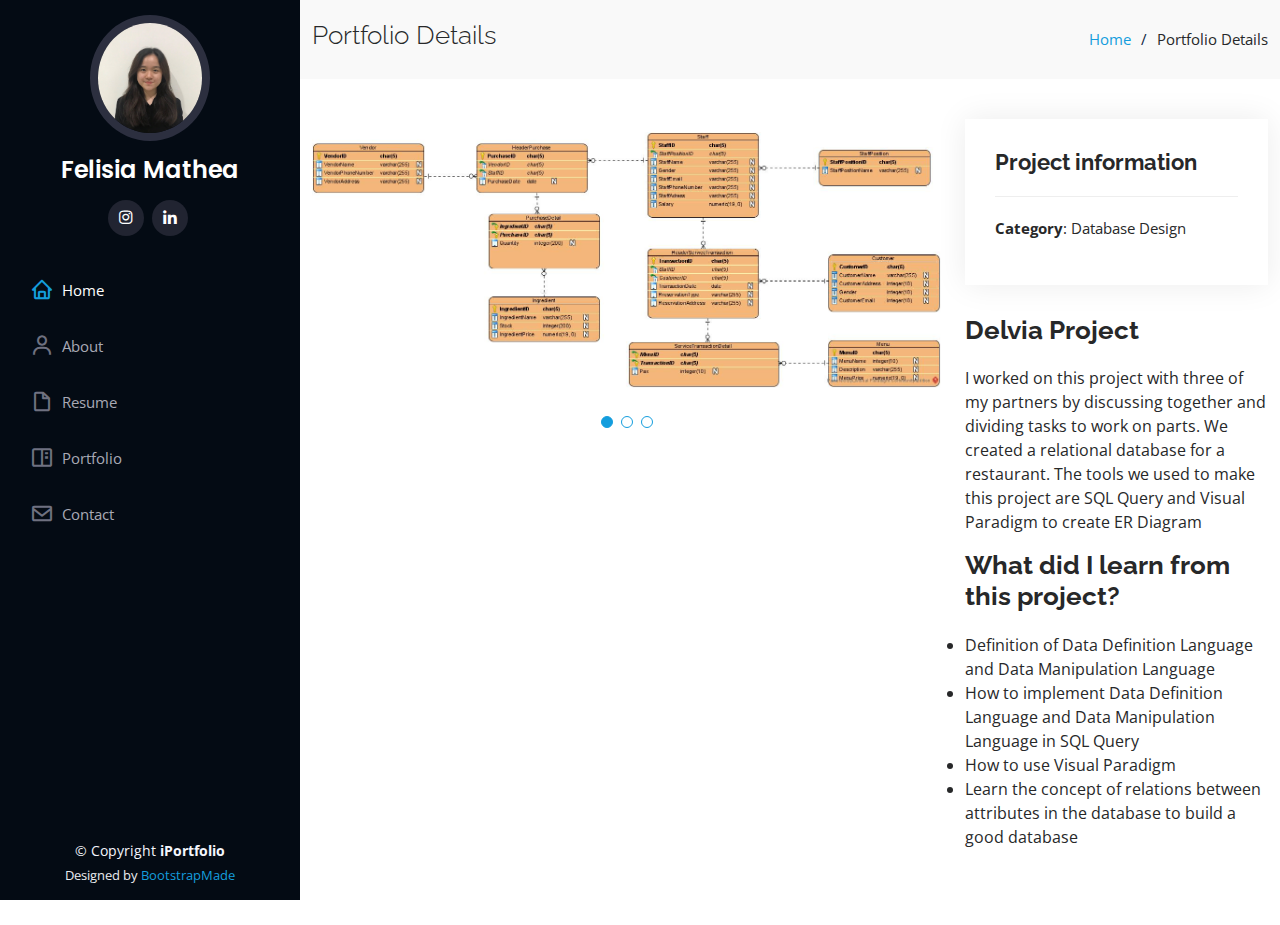
<file: delvia.html>
<!DOCTYPE html>
<html lang="en">

<head>
  <meta charset="utf-8">
  <meta content="width=device-width, initial-scale=1.0" name="viewport">

  <title>Database Project</title>
  <meta content="" name="description">
  <meta content="" name="keywords">

  <!-- Google Fonts -->
  <link href="https://fonts.googleapis.com/css?family=Open+Sans:300,300i,400,400i,600,600i,700,700i|Raleway:300,300i,400,400i,500,500i,600,600i,700,700i|Poppins:300,300i,400,400i,500,500i,600,600i,700,700i" rel="stylesheet">

  <!-- Vendor CSS Files -->
  <link href="assets/vendor/aos/aos.css" rel="stylesheet">
  <link href="assets/vendor/bootstrap/css/bootstrap.min.css" rel="stylesheet">
  <link href="assets/vendor/bootstrap-icons/bootstrap-icons.css" rel="stylesheet">
  <link href="assets/vendor/boxicons/css/boxicons.min.css" rel="stylesheet">
  <link href="assets/vendor/glightbox/css/glightbox.min.css" rel="stylesheet">
  <link href="assets/vendor/swiper/swiper-bundle.min.css" rel="stylesheet">

  <!-- Template Main CSS File -->
  <link href="assets/css/style.css" rel="stylesheet">

  <!-- =======================================================
  * Template Name: iPortfolio - v3.6.0
  * Template URL: https://bootstrapmade.com/iportfolio-bootstrap-portfolio-websites-template/
  * Author: BootstrapMade.com
  * License: https://bootstrapmade.com/license/
  ======================================================== -->
</head>

<body>

  <!-- ======= Mobile nav toggle button ======= -->
  <i class="bi bi-list mobile-nav-toggle d-xl-none"></i>

  <!-- ======= Header ======= -->
  <header id="header">
    <div class="d-flex flex-column">

      <div class="profile">
        <img src="assets/img/profile.jpg" alt="" class="img-fluid rounded-circle">
        <h1 class="text-light"><a href="index.html">Felisia Mathea</a></h1>
        <div class="social-links mt-3 text-center">
          <a href="https://www.instagram.com/fmatheaa/" class="instagram"><i class="bx bxl-instagram"></i></a>
          <a href="http://linkedin.com/in/felisia-mathea-8886631b4" class="linkedin"><i class="bx bxl-linkedin"></i></a>
        </div>
      </div>

      <nav id="navbar" class="nav-menu navbar">
        <ul>
          <li><a href="index.html#hero" class="nav-link scrollto active"><i class="bx bx-home"></i> <span>Home</span></a></li>
          <li><a href="index.html#about" class="nav-link scrollto"><i class="bx bx-user"></i> <span>About</span></a></li>
          <li><a href="index.html#resume" class="nav-link scrollto"><i class="bx bx-file-blank"></i> <span>Resume</span></a></li>
          <li><a href="#index.html#portofolio" class="nav-link scrollto"><i class="bx bx-book-content"></i> <span>Portfolio</span></a></li>
          <li><a href="index.html#contact" class="nav-link scrollto"><i class="bx bx-envelope"></i> <span>Contact</span></a></li>
       </ul>
      </nav><!-- .nav-menu -->
    </div>
  </header><!-- End Header -->

  <main id="main">

    <!-- ======= Breadcrumbs ======= -->
    <section id="breadcrumbs" class="breadcrumbs">
      <div class="container">

        <div class="d-flex justify-content-between align-items-center">
          <h2>Portfolio Details</h2>
          <ol>
            <li><a href="index.html">Home</a></li>
            <li>Portfolio Details</li>
          </ol>
        </div>

      </div>
    </section><!-- End Breadcrumbs -->

    <!-- ======= Portfolio Details Section ======= -->
    <section id="portfolio-details" class="portfolio-details">
      <div class="container">

        <div class="row gy-4">

          <div class="col-lg-8">
            <div class="portfolio-details-slider swiper">
              <div class="swiper-wrapper align-items-center">

                <div class="swiper-slide">
                  <img src="assets/img/Delvia/ERD Delvia.jpg" alt="">
                </div>

                <div class="swiper-slide">
                  <img src="assets/img/Delvia/createDelvia.png" alt="">
                </div>

                <div class="swiper-slide">
                  <img src="assets/img/Delvia/selectDelvia.png" alt="">
                </div>

              </div>
              <div class="swiper-pagination"></div>
            </div>
          </div>

          <div class="col-lg-4">
            <div class="portfolio-info">
              <h3>Project information</h3>
              <ul>
                <li><strong>Category</strong>: Database Design </li>
              </ul>
            </div>
            <div class="portfolio-description">
              <h2>Delvia Project</h2>
              <p>
                I worked on this project with three of my partners by discussing together and dividing tasks to work on parts. We created a relational database for a restaurant. The tools we used to make this project are SQL Query and Visual Paradigm to create ER Diagram
              </p>
              <h2>What did I learn from this project?</h2>
              <p>
                <li>Definition of Data Definition Language and Data Manipulation Language</li>
                <li>How to implement Data Definition Language and Data Manipulation Language in SQL Query</li>
                <li>How to use Visual Paradigm</li>
                <li>Learn the concept of relations between attributes in the database to build a good database </li>             </p>
            </div>
          </div>

        </div>

      </div>
    </section><!-- End Portfolio Details Section -->

  </main><!-- End #main -->

  <!-- ======= Footer ======= -->
  <footer id="footer">
    <div class="container">
      <div class="copyright">
        &copy; Copyright <strong><span>iPortfolio</span></strong>
      </div>
      <div class="credits">
        <!-- All the links in the footer should remain intact. -->
        <!-- You can delete the links only if you purchased the pro version. -->
        <!-- Licensing information: https://bootstrapmade.com/license/ -->
        <!-- Purchase the pro version with working PHP/AJAX contact form: https://bootstrapmade.com/iportfolio-bootstrap-portfolio-websites-template/ -->
        Designed by <a href="https://bootstrapmade.com/">BootstrapMade</a>
      </div>
    </div>
  </footer><!-- End  Footer -->

  <a href="#" class="back-to-top d-flex align-items-center justify-content-center"><i class="bi bi-arrow-up-short"></i></a>

  <!-- Vendor JS Files -->
  <script src="assets/vendor/aos/aos.js"></script>
  <script src="assets/vendor/bootstrap/js/bootstrap.bundle.min.js"></script>
  <script src="assets/vendor/glightbox/js/glightbox.min.js"></script>
  <script src="assets/vendor/isotope-layout/isotope.pkgd.min.js"></script>
  <script src="assets/vendor/php-email-form/validate.js"></script>
  <script src="assets/vendor/purecounter/purecounter.js"></script>
  <script src="assets/vendor/swiper/swiper-bundle.min.js"></script>
  <script src="assets/vendor/typed.js/typed.min.js"></script>
  <script src="assets/vendor/waypoints/noframework.waypoints.js"></script>

  <!-- Template Main JS File -->
  <script src="assets/js/main.js"></script>

</body>

</html>
</file>
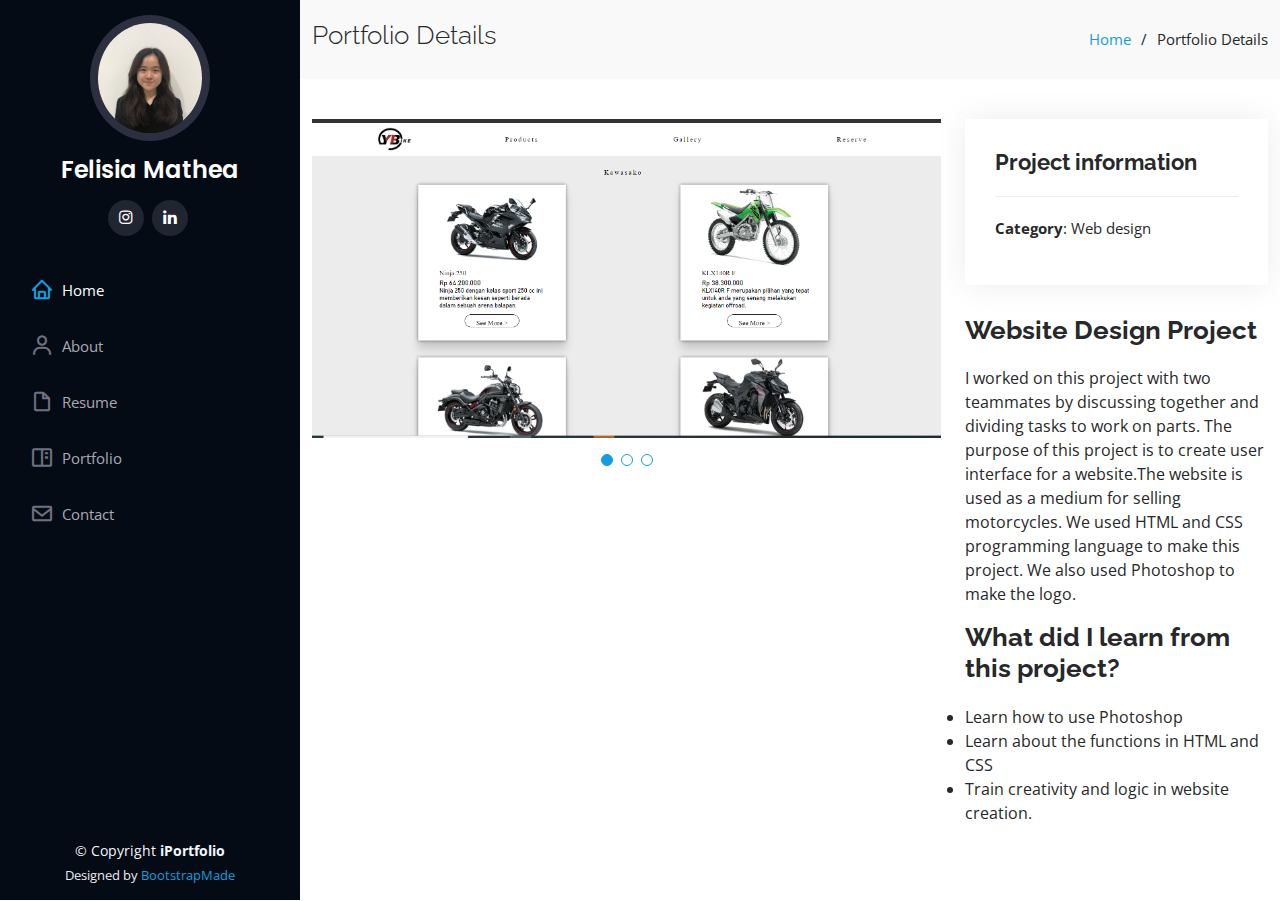
<file: HCI.html>
<!DOCTYPE html>
<html lang="en">

<head>
  <meta charset="utf-8">
  <meta content="width=device-width, initial-scale=1.0" name="viewport">

  <title>HCI Project</title>
  <meta content="" name="description">
  <meta content="" name="keywords">


  <!-- Google Fonts -->
  <link href="https://fonts.googleapis.com/css?family=Open+Sans:300,300i,400,400i,600,600i,700,700i|Raleway:300,300i,400,400i,500,500i,600,600i,700,700i|Poppins:300,300i,400,400i,500,500i,600,600i,700,700i" rel="stylesheet">

  <!-- Vendor CSS Files -->
  <link href="assets/vendor/aos/aos.css" rel="stylesheet">
  <link href="assets/vendor/bootstrap/css/bootstrap.min.css" rel="stylesheet">
  <link href="assets/vendor/bootstrap-icons/bootstrap-icons.css" rel="stylesheet">
  <link href="assets/vendor/boxicons/css/boxicons.min.css" rel="stylesheet">
  <link href="assets/vendor/glightbox/css/glightbox.min.css" rel="stylesheet">
  <link href="assets/vendor/swiper/swiper-bundle.min.css" rel="stylesheet">

  <!-- Template Main CSS File -->
  <link href="assets/css/style.css" rel="stylesheet">

  <!-- =======================================================
  * Template Name: iPortfolio - v3.6.0
  * Template URL: https://bootstrapmade.com/iportfolio-bootstrap-portfolio-websites-template/
  * Author: BootstrapMade.com
  * License: https://bootstrapmade.com/license/
  ======================================================== -->
</head>

<body>

  <!-- ======= Mobile nav toggle button ======= -->
  <i class="bi bi-list mobile-nav-toggle d-xl-none"></i>

  <!-- ======= Header ======= -->
  <header id="header">
    <div class="d-flex flex-column">

      <div class="profile">
        <img src="assets/img/profile.jpg" alt="" class="img-fluid rounded-circle">
        <h1 class="text-light"><a href="index.html">Felisia Mathea</a></h1>
        <div class="social-links mt-3 text-center">
          <a href="https://www.instagram.com/fmatheaa/" class="instagram"><i class="bx bxl-instagram"></i></a>
          <a href="http://linkedin.com/in/felisia-mathea-8886631b4" class="linkedin"><i class="bx bxl-linkedin"></i></a>
        </div>
      </div>

      <nav id="navbar" class="nav-menu navbar">
        <ul>
            <li><a href="index.html#hero" class="nav-link scrollto active"><i class="bx bx-home"></i> <span>Home</span></a></li>
            <li><a href="index.html#about" class="nav-link scrollto"><i class="bx bx-user"></i> <span>About</span></a></li>
            <li><a href="index.html#resume" class="nav-link scrollto"><i class="bx bx-file-blank"></i> <span>Resume</span></a></li>
            <li><a href="#index.html#portofolio" class="nav-link scrollto"><i class="bx bx-book-content"></i> <span>Portfolio</span></a></li>
            <li><a href="index.html#contact" class="nav-link scrollto"><i class="bx bx-envelope"></i> <span>Contact</span></a></li>
          </ul>
      </nav><!-- .nav-menu -->
    </div>
  </header><!-- End Header -->

  <main id="main">

    <!-- ======= Breadcrumbs ======= -->
    <section id="breadcrumbs" class="breadcrumbs">
      <div class="container">

        <div class="d-flex justify-content-between align-items-center">
          <h2>Portfolio Details</h2>
          <ol>
            <li><a href="index.html">Home</a></li>
            <li>Portfolio Details</li>
          </ol>
        </div>

      </div>
    </section><!-- End Breadcrumbs -->

    <!-- ======= Portfolio Details Section ======= -->
    <section id="portfolio-details" class="portfolio-details">
      <div class="container">

        <div class="row gy-4">

          <div class="col-lg-8">
            <div class="portfolio-details-slider swiper">
              <div class="swiper-wrapper align-items-center">

                <div class="swiper-slide">
                  <img src="assets/img/HCI/result2.png" alt="">
                </div>

                <div class="swiper-slide">
                  <img src="assets/img/HCI/result3.png" alt="">
                </div>

                <div class="swiper-slide">
                    <img src="assets/img/HCI/code.png" alt="">
                  </div>


              </div>
              <div class="swiper-pagination"></div>
            </div>
          </div>

          <div class="col-lg-4">
            <div class="portfolio-info">
              <h3>Project information</h3>
              <ul>
                <li><strong>Category</strong>: Web design</li>
              </ul>
            </div>
            <div class="portfolio-description">
              <h2>Website Design Project</h2>
              <p>
                I worked on this project with two teammates by discussing together and dividing tasks to work on parts. The purpose of this project is to create user interface for a website.The website is used as a medium for selling motorcycles. We used HTML and CSS programming language to make  this project. We also used Photoshop to make the logo.       </p>    
                <p>
                  <h2>What did I learn from this project?</h2>
                  <p>
                      <li>Learn how to use Photoshop</li>
                      <li>Learn about the functions in HTML and CSS</li>
                      <li>Train creativity and logic in website creation.</li>
                  </p>
            </div>
          </div>

        </div>

      </div>
    </section><!-- End Portfolio Details Section -->

  </main><!-- End #main -->

  <!-- ======= Footer ======= -->
  <footer id="footer">
    <div class="container">
      <div class="copyright">
        &copy; Copyright <strong><span>iPortfolio</span></strong>
      </div>
      <div class="credits">
        <!-- All the links in the footer should remain intact. -->
        <!-- You can delete the links only if you purchased the pro version. -->
        <!-- Licensing information: https://bootstrapmade.com/license/ -->
        <!-- Purchase the pro version with working PHP/AJAX contact form: https://bootstrapmade.com/iportfolio-bootstrap-portfolio-websites-template/ -->
        Designed by <a href="https://bootstrapmade.com/">BootstrapMade</a>
      </div>
    </div>
  </footer><!-- End  Footer -->

  <a href="#" class="back-to-top d-flex align-items-center justify-content-center"><i class="bi bi-arrow-up-short"></i></a>

  <!-- Vendor JS Files -->
  <script src="assets/vendor/aos/aos.js"></script>
  <script src="assets/vendor/bootstrap/js/bootstrap.bundle.min.js"></script>
  <script src="assets/vendor/glightbox/js/glightbox.min.js"></script>
  <script src="assets/vendor/isotope-layout/isotope.pkgd.min.js"></script>
  <script src="assets/vendor/php-email-form/validate.js"></script>
  <script src="assets/vendor/purecounter/purecounter.js"></script>
  <script src="assets/vendor/swiper/swiper-bundle.min.js"></script>
  <script src="assets/vendor/typed.js/typed.min.js"></script>
  <script src="assets/vendor/waypoints/noframework.waypoints.js"></script>

  <!-- Template Main JS File -->
  <script src="assets/js/main.js"></script>

</body>

</html>
</file>
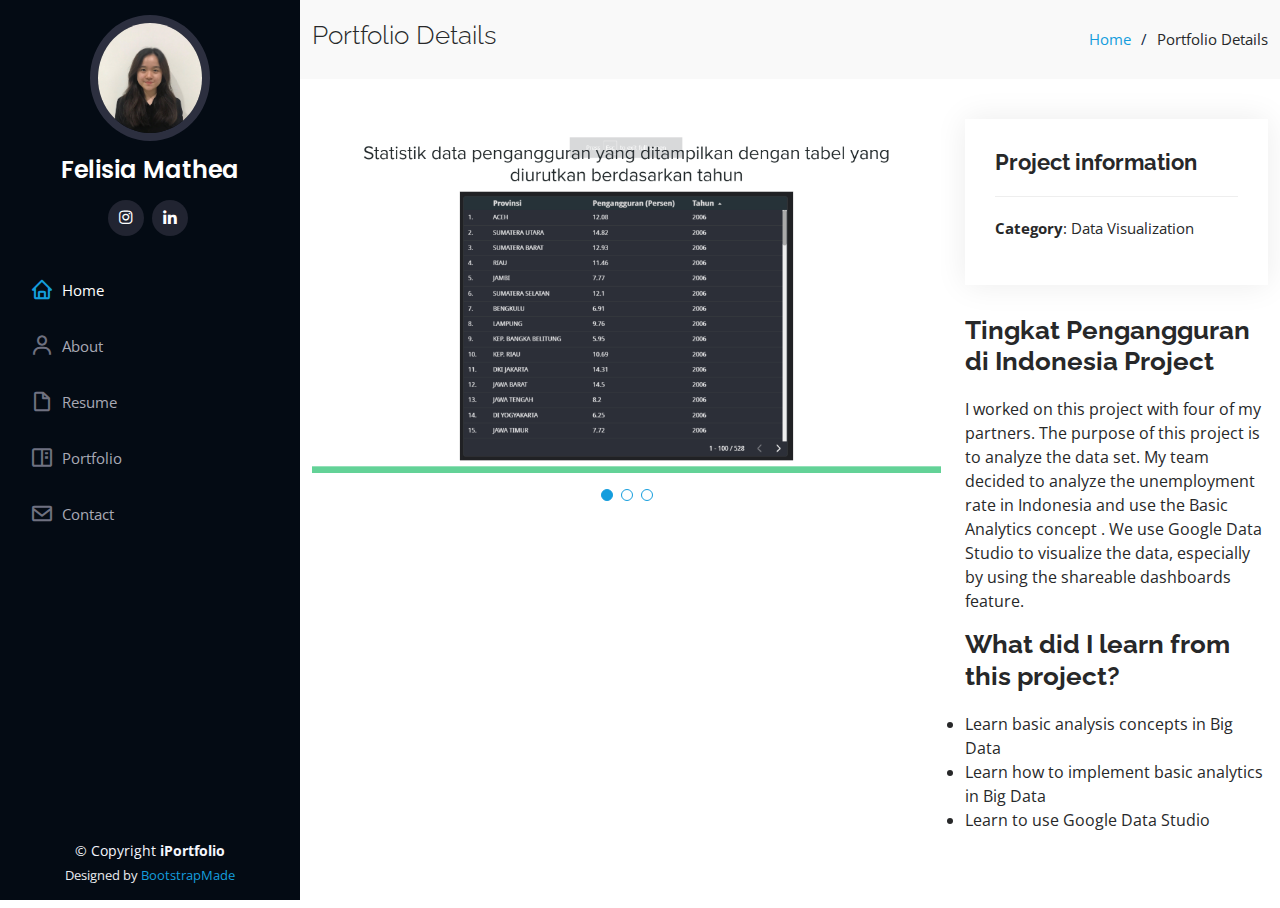
<file: projectBD.HTML>
<!DOCTYPE html>
<html lang="en">

<head>
  <meta charset="utf-8">
  <meta content="width=device-width, initial-scale=1.0" name="viewport">

  <title>Big Data Project</title>
  <meta content="" name="description">
  <meta content="" name="keywords">

  <!-- Google Fonts -->
  <link href="https://fonts.googleapis.com/css?family=Open+Sans:300,300i,400,400i,600,600i,700,700i|Raleway:300,300i,400,400i,500,500i,600,600i,700,700i|Poppins:300,300i,400,400i,500,500i,600,600i,700,700i" rel="stylesheet">

  <!-- Vendor CSS Files -->
  <link href="assets/vendor/aos/aos.css" rel="stylesheet">
  <link href="assets/vendor/bootstrap/css/bootstrap.min.css" rel="stylesheet">
  <link href="assets/vendor/bootstrap-icons/bootstrap-icons.css" rel="stylesheet">
  <link href="assets/vendor/boxicons/css/boxicons.min.css" rel="stylesheet">
  <link href="assets/vendor/glightbox/css/glightbox.min.css" rel="stylesheet">
  <link href="assets/vendor/swiper/swiper-bundle.min.css" rel="stylesheet">

  <!-- Template Main CSS File -->
  <link href="assets/css/style.css" rel="stylesheet">

  <!-- =======================================================
  * Template Name: iPortfolio - v3.6.0
  * Template URL: https://bootstrapmade.com/iportfolio-bootstrap-portfolio-websites-template/
  * Author: BootstrapMade.com
  * License: https://bootstrapmade.com/license/
  ======================================================== -->
</head>

<body>

  <!-- ======= Mobile nav toggle button ======= -->
  <i class="bi bi-list mobile-nav-toggle d-xl-none"></i>

  <!-- ======= Header ======= -->
  <header id="header">
    <div class="d-flex flex-column">

      <div class="profile">
        <img src="assets/img/profile.jpg" alt="" class="img-fluid rounded-circle">
        <h1 class="text-light"><a href="index.html">Felisia Mathea</a></h1>
        <div class="social-links mt-3 text-center">
          <a href="https://www.instagram.com/fmatheaa/" class="instagram"><i class="bx bxl-instagram"></i></a>
          <a href="http://linkedin.com/in/felisia-mathea-8886631b4" class="linkedin"><i class="bx bxl-linkedin"></i></a>
        </div>
      </div>

      <nav id="navbar" class="nav-menu navbar">
        <ul>
          <li><a href="index.html#hero" class="nav-link scrollto active"><i class="bx bx-home"></i> <span>Home</span></a></li>
          <li><a href="index.html#about" class="nav-link scrollto"><i class="bx bx-user"></i> <span>About</span></a></li>
          <li><a href="index.html#resume" class="nav-link scrollto"><i class="bx bx-file-blank"></i> <span>Resume</span></a></li>
          <li><a href="#index.html#portfolio" class="nav-link scrollto"><i class="bx bx-book-content"></i> <span>Portfolio</span></a></li>
          <li><a href="index.html#contact" class="nav-link scrollto"><i class="bx bx-envelope"></i> <span>Contact</span></a></li>
     </ul>
      </nav><!-- .nav-menu -->
    </div>
  </header><!-- End Header -->

  <main id="main">

    <!-- ======= Breadcrumbs ======= -->
    <section id="breadcrumbs" class="breadcrumbs">
      <div class="container">

        <div class="d-flex justify-content-between align-items-center">
          <h2>Portfolio Details</h2>
          <ol>
            <li><a href="index.html">Home</a></li>
            <li>Portfolio Details</li>
          </ol>
        </div>

      </div>
    </section><!-- End Breadcrumbs -->

    <!-- ======= Portfolio Details Section ======= -->
    <section id="portfolio-details" class="portfolio-details">
      <div class="container">

        <div class="row gy-4">

          <div class="col-lg-8">
            <div class="portfolio-details-slider swiper">
              <div class="swiper-wrapper align-items-center">

                <div class="swiper-slide">
                  <img src="assets/img/Project_BD/projekDB1.png" alt="">
                </div>

                <div class="swiper-slide">
                  <img src="assets/img/Project_BD/projekDB2.png" alt="">
                </div>

                <div class="swiper-slide">
                  <img src="assets/img/Project_BD/projekDB3.png" alt="">
                </div>

              </div>
              <div class="swiper-pagination"></div>
            </div>
          </div>

          <div class="col-lg-4">
            <div class="portfolio-info">
              <h3>Project information</h3>
              <ul>
                <li><strong>Category</strong>: Data Visualization</li>
              </ul>
            </div>
            <div class="portfolio-description">
              <h2>Tingkat Pengangguran di Indonesia Project</h2>
              <p>
                I worked on this project with four of my partners. The purpose of this project is to analyze the data set. My team decided to analyze the unemployment rate in Indonesia and use the Basic Analytics concept . We use Google Data Studio to visualize the data, especially by using the shareable dashboards feature.              </p>
                <h2>What did I learn from this project?</h2>
                <p>
                <li>Learn basic analysis concepts in Big Data </li>
                <li>Learn how to implement basic analytics in Big Data </li>
                <li>Learn to use Google Data Studio </li>              </p>
            </div>
          </div>

        </div>

      </div>
    </section><!-- End Portfolio Details Section -->

  </main><!-- End #main -->

  <!-- ======= Footer ======= -->
  <footer id="footer">
    <div class="container">
      <div class="copyright"> 
        &copy; Copyright <strong><span>iPortfolio</span></strong>
      </div>
      <div class="credits">
        <!-- All the links in the footer should remain intact. -->
        <!-- You can delete the links only if you purchased the pro version. -->
        <!-- Licensing information: https://bootstrapmade.com/license/ -->
        <!-- Purchase the pro version with working PHP/AJAX contact form: https://bootstrapmade.com/iportfolio-bootstrap-portfolio-websites-template/ -->
        Designed by <a href="https://bootstrapmade.com/">BootstrapMade</a>
      </div>
    </div>
  </footer><!-- End  Footer -->

  <a href="#" class="back-to-top d-flex align-items-center justify-content-center"><i class="bi bi-arrow-up-short"></i></a>

  <!-- Vendor JS Files -->
  <script src="assets/vendor/aos/aos.js"></script>
  <script src="assets/vendor/bootstrap/js/bootstrap.bundle.min.js"></script>
  <script src="assets/vendor/glightbox/js/glightbox.min.js"></script>
  <script src="assets/vendor/isotope-layout/isotope.pkgd.min.js"></script>
  <script src="assets/vendor/php-email-form/validate.js"></script>
  <script src="assets/vendor/purecounter/purecounter.js"></script>
  <script src="assets/vendor/swiper/swiper-bundle.min.js"></script>
  <script src="assets/vendor/typed.js/typed.min.js"></script>
  <script src="assets/vendor/waypoints/noframework.waypoints.js"></script>

  <!-- Template Main JS File -->
  <script src="assets/js/main.js"></script>

</body>

</html>
</file>
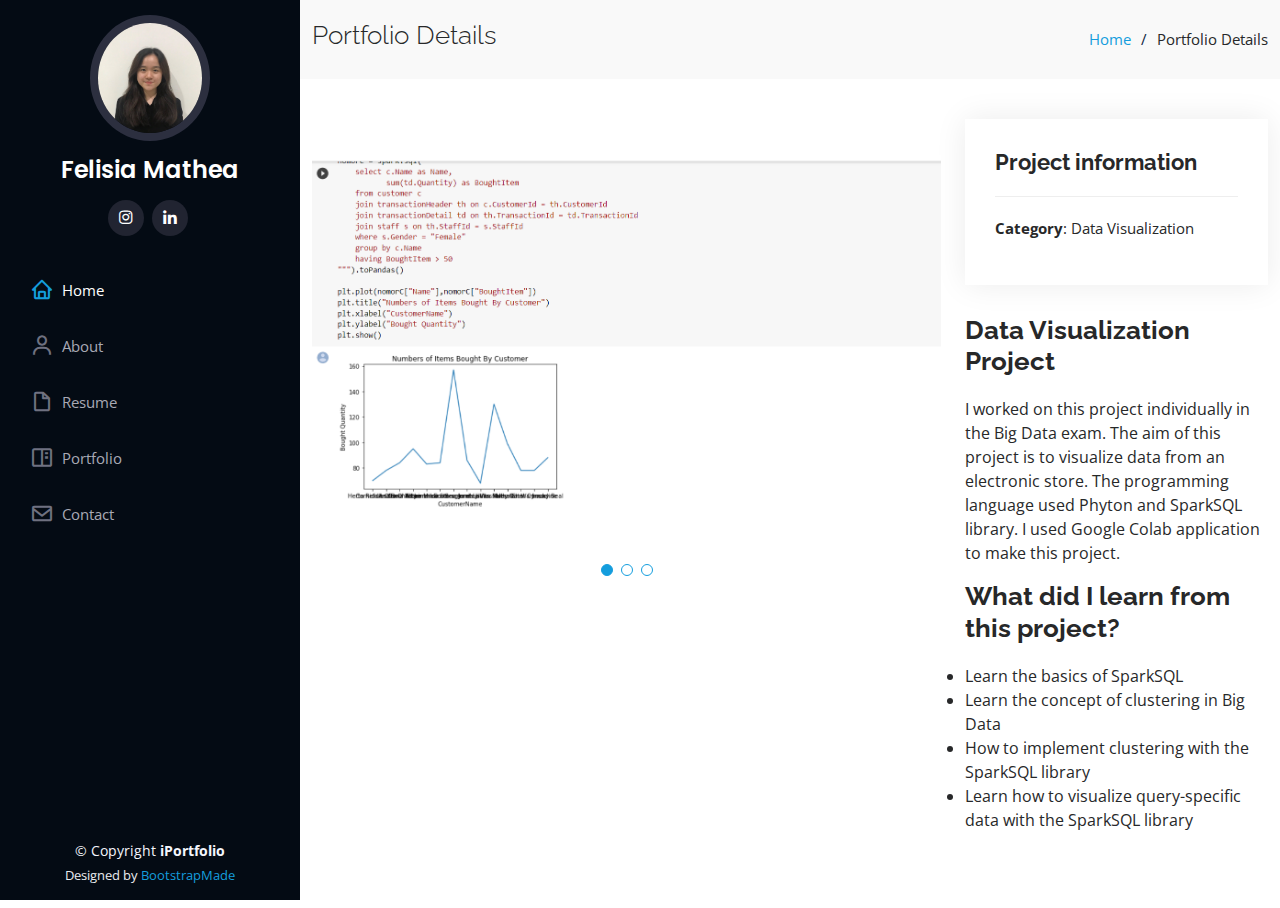
<file: Uap_BD.html>
<!DOCTYPE html>
<html lang="en">

<head>
  <meta charset="utf-8">
  <meta content="width=device-width, initial-scale=1.0" name="viewport">

  <title>Data Visualization</title>
  <meta content="" name="description">
  <meta content="" name="keywords">


  <!-- Google Fonts -->
  <link href="https://fonts.googleapis.com/css?family=Open+Sans:300,300i,400,400i,600,600i,700,700i|Raleway:300,300i,400,400i,500,500i,600,600i,700,700i|Poppins:300,300i,400,400i,500,500i,600,600i,700,700i" rel="stylesheet">

  <!-- Vendor CSS Files -->
  <link href="assets/vendor/aos/aos.css" rel="stylesheet">
  <link href="assets/vendor/bootstrap/css/bootstrap.min.css" rel="stylesheet">
  <link href="assets/vendor/bootstrap-icons/bootstrap-icons.css" rel="stylesheet">
  <link href="assets/vendor/boxicons/css/boxicons.min.css" rel="stylesheet">
  <link href="assets/vendor/glightbox/css/glightbox.min.css" rel="stylesheet">
  <link href="assets/vendor/swiper/swiper-bundle.min.css" rel="stylesheet">

  <!-- Template Main CSS File -->
  <link href="assets/css/style.css" rel="stylesheet">

  <!-- =======================================================
  * Template Name: iPortfolio - v3.6.0
  * Template URL: https://bootstrapmade.com/iportfolio-bootstrap-portfolio-websites-template/
  * Author: BootstrapMade.com
  * License: https://bootstrapmade.com/license/
  ======================================================== -->
</head>

<body>

  <!-- ======= Mobile nav toggle button ======= -->
  <i class="bi bi-list mobile-nav-toggle d-xl-none"></i>

  <!-- ======= Header ======= -->
  <header id="header">
    <div class="d-flex flex-column">

      <div class="profile">
        <img src="assets/img/profile.jpg" alt="" class="img-fluid rounded-circle">
        <h1 class="text-light"><a href="index.html">Felisia Mathea</a></h1>
        <div class="social-links mt-3 text-center">
          <a href="https://www.instagram.com/fmatheaa/" class="instagram"><i class="bx bxl-instagram"></i></a>
          <a href="http://linkedin.com/in/felisia-mathea-8886631b4" class="linkedin"><i class="bx bxl-linkedin"></i></a>
        </div>
      </div>

      <nav id="navbar" class="nav-menu navbar">
        <ul>
          <li><a href="index.html#hero" class="nav-link scrollto active"><i class="bx bx-home"></i> <span>Home</span></a></li>
          <li><a href="index.html#about" class="nav-link scrollto"><i class="bx bx-user"></i> <span>About</span></a></li>
          <li><a href="index.html#resume" class="nav-link scrollto"><i class="bx bx-file-blank"></i> <span>Resume</span></a></li>
          <li><a href="#index.html#portofolio" class="nav-link scrollto"><i class="bx bx-book-content"></i> <span>Portfolio</span></a></li>
          <li><a href="index.html#contact" class="nav-link scrollto"><i class="bx bx-envelope"></i> <span>Contact</span></a></li>
        </ul>
      </nav><!-- .nav-menu -->
    </div>
  </header><!-- End Header -->

  <main id="main">

    <!-- ======= Breadcrumbs ======= -->
    <section id="breadcrumbs" class="breadcrumbs">
      <div class="container">

        <div class="d-flex justify-content-between align-items-center">
          <h2>Portfolio Details</h2>
          <ol>
            <li><a href="index.html">Home</a></li>
            <li>Portfolio Details</li>
          </ol>
        </div>

      </div>
    </section><!-- End Breadcrumbs -->

    <!-- ======= Portfolio Details Section ======= -->
    <section id="portfolio-details" class="portfolio-details">
      <div class="container">

        <div class="row gy-4">

          <div class="col-lg-8">
            <div class="portfolio-details-slider swiper">
              <div class="swiper-wrapper align-items-center">

                <div class="swiper-slide">
                  <img src="assets/img/UAP_BD/UAP_DB1.png" alt="">
                </div>

                <div class="swiper-slide">
                  <img src="assets/img/UAP_BD/UAP_DB2.png" alt="">
                </div>

                <div class="swiper-slide">
                  <img src="assets/img/UAP_BD/UAP_DB3.png" alt="">
                </div>

              </div>
              <div class="swiper-pagination"></div>
            </div>
          </div>

          <div class="col-lg-4">
            <div class="portfolio-info">
              <h3>Project information</h3>
              <ul>
                <li><strong>Category</strong>: Data Visualization</li>
              </ul>
            </div>
            <div class="portfolio-description">
              <h2>Data Visualization Project</h2>
              <p>
                I worked on this project individually in the Big Data exam. The aim of this project is to visualize data from an electronic store. The programming language used Phyton and SparkSQL library. I used Google Colab application to make this project.              </p>
                <h2>What did I learn from this project?</h2>
                <p>
                  <li>Learn the basics of SparkSQL</li>
                  <li>Learn the concept of clustering in Big Data</li>
                  <li>How to implement clustering with the SparkSQL library</li>
                  <li>Learn how to visualize query-specific data with the SparkSQL library</li>            
              </p>
            </div>
          </div>

        </div>

      </div>
    </section><!-- End Portfolio Details Section -->

  </main><!-- End #main -->

  <!-- ======= Footer ======= -->
  <footer id="footer">
    <div class="container">
      <div class="copyright">
        &copy; Copyright <strong><span>iPortfolio</span></strong>
      </div>
      <div class="credits">
        <!-- All the links in the footer should remain intact. -->
        <!-- You can delete the links only if you purchased the pro version. -->
        <!-- Licensing information: https://bootstrapmade.com/license/ -->
        <!-- Purchase the pro version with working PHP/AJAX contact form: https://bootstrapmade.com/iportfolio-bootstrap-portfolio-websites-template/ -->
        Designed by <a href="https://bootstrapmade.com/">BootstrapMade</a>
      </div>
    </div>
  </footer><!-- End  Footer -->

  <a href="#" class="back-to-top d-flex align-items-center justify-content-center"><i class="bi bi-arrow-up-short"></i></a>

  <!-- Vendor JS Files -->
  <script src="assets/vendor/aos/aos.js"></script>
  <script src="assets/vendor/bootstrap/js/bootstrap.bundle.min.js"></script>
  <script src="assets/vendor/glightbox/js/glightbox.min.js"></script>
  <script src="assets/vendor/isotope-layout/isotope.pkgd.min.js"></script>
  <script src="assets/vendor/php-email-form/validate.js"></script>
  <script src="assets/vendor/purecounter/purecounter.js"></script>
  <script src="assets/vendor/swiper/swiper-bundle.min.js"></script>
  <script src="assets/vendor/typed.js/typed.min.js"></script>
  <script src="assets/vendor/waypoints/noframework.waypoints.js"></script>

  <!-- Template Main JS File -->
  <script src="assets/js/main.js"></script>

</body>

</html>
</file>
<file: assets/css/style.css>
/**
* Template Name: iPortfolio - v3.6.0
* Template URL: https://bootstrapmade.com/iportfolio-bootstrap-portfolio-websites-template/
* Author: BootstrapMade.com
* License: https://bootstrapmade.com/license/
*/

/*--------------------------------------------------------------
# General
--------------------------------------------------------------*/
body {
  font-family: "Open Sans", sans-serif;
  color: #272829;
}

a {
  color: #149ddd;
  text-decoration: none;
}

a:hover {
  color: #37b3ed;
  text-decoration: none;
}

h1, h2, h3, h4, h5, h6 {
  font-family: "Raleway", sans-serif;
}

/*--------------------------------------------------------------
# Back to top button
--------------------------------------------------------------*/
.back-to-top {
  position: fixed;
  visibility: hidden;
  opacity: 0;
  right: 15px;
  bottom: 15px;
  z-index: 996;
  background: #149ddd;
  width: 40px;
  height: 40px;
  border-radius: 50px;
  transition: all 0.4s;
}
.back-to-top i {
  font-size: 28px;
  color: #fff;
  line-height: 0;
}
.back-to-top:hover {
  background: #2eafec;
  color: #fff;
}
.back-to-top.active {
  visibility: visible;
  opacity: 1;
}

/*--------------------------------------------------------------
# Header
--------------------------------------------------------------*/
#header {
  position: fixed;
  top: 0;
  left: 0;
  bottom: 0;
  width: 300px;
  transition: all ease-in-out 0.5s;
  z-index: 9997;
  transition: all 0.5s;
  padding: 0 15px;
  background: #040b14;
  overflow-y: auto;
}
#header .profile img {
  margin: 15px auto;
  display: block;
  width: 120px;
  border: 8px solid #2c2f3f;
}
#header .profile h1 {
  font-size: 24px;
  margin: 0;
  padding: 0;
  font-weight: 600;
  -moz-text-align-last: center;
  text-align-last: center;
  font-family: "Poppins", sans-serif;
}
#header .profile h1 a, #header .profile h1 a:hover {
  color: #fff;
  text-decoration: none;
}
#header .profile .social-links a {
  font-size: 18px;
  display: inline-block;
  background: #212431;
  color: #fff;
  line-height: 1;
  padding: 8px 0;
  margin-right: 4px;
  border-radius: 50%;
  text-align: center;
  width: 36px;
  height: 36px;
  transition: 0.3s;
}
#header .profile .social-links a:hover {
  background: #149ddd;
  color: #fff;
  text-decoration: none;
}

#main {
  margin-left: 300px;
}

@media (max-width: 1199px) {
  #header {
    left: -300px;
  }

  #main {
    margin-left: 0;
  }
}
/*--------------------------------------------------------------
# Navigation Menu
--------------------------------------------------------------*/
/* Desktop Navigation */
.nav-menu {
  padding: 30px 0 0 0;
}
.nav-menu * {
  margin: 0;
  padding: 0;
  list-style: none;
}
.nav-menu > ul > li {
  position: relative;
  white-space: nowrap;
}
.nav-menu a, .nav-menu a:focus {
  display: flex;
  align-items: center;
  color: #a8a9b4;
  padding: 12px 15px;
  margin-bottom: 8px;
  transition: 0.3s;
  font-size: 15px;
}
.nav-menu a i, .nav-menu a:focus i {
  font-size: 24px;
  padding-right: 8px;
  color: #6f7180;
}
.nav-menu a:hover, .nav-menu .active, .nav-menu .active:focus, .nav-menu li:hover > a {
  text-decoration: none;
  color: #fff;
}
.nav-menu a:hover i, .nav-menu .active i, .nav-menu .active:focus i, .nav-menu li:hover > a i {
  color: #149ddd;
}

/* Mobile Navigation */
.mobile-nav-toggle {
  position: fixed;
  right: 15px;
  top: 15px;
  z-index: 9998;
  border: 0;
  font-size: 24px;
  transition: all 0.4s;
  outline: none !important;
  background-color: #149ddd;
  color: #fff;
  width: 40px;
  height: 40px;
  display: inline-flex;
  align-items: center;
  justify-content: center;
  line-height: 0;
  border-radius: 50px;
  cursor: pointer;
}

.mobile-nav-active {
  overflow: hidden;
}
.mobile-nav-active #header {
  left: 0;
}

/*--------------------------------------------------------------
# Hero Section
--------------------------------------------------------------*/
#hero {
  width: 100%;
  height: 100vh;
  background: url("../img/bgnew.jpeg") top center;
  background-size: cover;
}
#hero:before {
  content: "";
  background: rgba(5, 13, 24, 0.3);
  position: absolute;
  bottom: 0;
  top: 0;
  left: 0;
  right: 0;
  z-index: 1;
}
#hero .hero-container {
  position: relative;
  z-index: 2;
  min-width: 300px;
}
#hero h1 {
  margin: 0 0 10px 0;
  font-size: 64px;
  font-weight: 700;
  line-height: 56px;
  color: #fff;
}
#hero p {
  color: #fff;
  margin-bottom: 50px;
  font-size: 26px;
  font-family: "Poppins", sans-serif;
}
#hero p span {
  color: #fff;
  padding-bottom: 4px;
  letter-spacing: 1px;
  border-bottom: 3px solid #149ddd;
}
@media (min-width: 1024px) {
  #hero {
    background-attachment: fixed;
  }
}
@media (max-width: 768px) {
  #hero h1 {
    font-size: 28px;
    line-height: 36px;
  }
  #hero h2 {
    font-size: 18px;
    line-height: 24px;
    margin-bottom: 30px;
  }
}

/*--------------------------------------------------------------
# Sections General
--------------------------------------------------------------*/
section {
  padding: 60px 0;
  overflow: hidden;
}

.section-bg {
  background: #f5f8fd;
}

.section-title {
  padding-bottom: 30px;
}
.section-title h2 {
  font-size: 32px;
  font-weight: bold;
  margin-bottom: 20px;
  padding-bottom: 20px;
  position: relative;
  color: #173b6c;
}
.section-title h2::after {
  content: "";
  position: absolute;
  display: block;
  width: 50px;
  height: 3px;
  background: #149ddd;
  bottom: 0;
  left: 0;
}
.section-title p {
  margin-bottom: 0;
}

/*--------------------------------------------------------------
# About
--------------------------------------------------------------*/
.about .content h3 {
  font-weight: 700;
  font-size: 26px;
  color: #173b6c;
}
.about .content ul {
  list-style: none;
  padding: 0;
}
.about .content ul li {
  margin-bottom: 20px;
  display: flex;
  align-items: center;
}
.about .content ul strong {
  margin-right: 10px;
}
.about .content ul i {
  font-size: 16px;
  margin-right: 5px;
  color: #149ddd;
  line-height: 0;
}
.about .content p:last-child {
  margin-bottom: 0;
}

/*--------------------------------------------------------------
# Facts
--------------------------------------------------------------*/
.facts {
  padding-bottom: 30px;
}
.facts .count-box {
  padding: 30px;
  width: 100%;
}
.facts .count-box i {
  display: block;
  font-size: 44px;
  color: #149ddd;
  float: left;
  line-height: 0;
}
.facts .count-box span {
  font-size: 48px;
  line-height: 40px;
  display: block;
  font-weight: 700;
  color: #050d18;
  margin-left: 60px;
}
.facts .count-box p {
  padding: 15px 0 0 0;
  margin: 0 0 0 60px;
  font-family: "Raleway", sans-serif;
  font-size: 14px;
  color: #122f57;
}
.facts .count-box a {
  font-weight: 600;
  display: block;
  margin-top: 20px;
  color: #122f57;
  font-size: 15px;
  font-family: "Poppins", sans-serif;
  transition: ease-in-out 0.3s;
}
.facts .count-box a:hover {
  color: #1f5297;
}

/*--------------------------------------------------------------
# Skills
--------------------------------------------------------------*/
.skills .progress {
  height: 60px;
  display: block;
  background: none;
  border-radius: 0;
}
.skills .progress .skill {
  padding: 0;
  margin: 0 0 6px 0;
  text-transform: uppercase;
  display: block;
  font-weight: 600;
  font-family: "Poppins", sans-serif;
  color: #050d18;
}
.skills .progress .skill .val {
  float: right;
  font-style: normal;
}
.skills .progress-bar-wrap {
  background: #dce8f8;
  height: 10px;
}
.skills .progress-bar {
  width: 1px;
  height: 10px;
  transition: 0.9s;
  background-color: #149ddd;
}

/*--------------------------------------------------------------
# Resume
--------------------------------------------------------------*/
.resume .resume-title {
  font-size: 26px;
  font-weight: 700;
  margin-top: 20px;
  margin-bottom: 20px;
  color: #050d18;
}
.resume .resume-item {
  padding: 0 0 20px 20px;
  margin-top: -2px;
  border-left: 2px solid #1f5297;
  position: relative;
}
.resume .resume-item h4 {
  line-height: 18px;
  font-size: 18px;
  font-weight: 600;
  text-transform: uppercase;
  font-family: "Poppins", sans-serif;
  color: #050d18;
  margin-bottom: 10px;
}
.resume .resume-item h5 {
  font-size: 16px;
  background: #e4edf9;
  padding: 5px 15px;
  display: inline-block;
  font-weight: 600;
  margin-bottom: 10px;
}
.resume .resume-item ul {
  padding-left: 20px;
}
.resume .resume-item ul li {
  padding-bottom: 10px;
}
.resume .resume-item:last-child {
  padding-bottom: 0;
}
.resume .resume-item::before {
  content: "";
  position: absolute;
  width: 16px;
  height: 16px;
  border-radius: 50px;
  left: -9px;
  top: 0;
  background: #fff;
  border: 2px solid #1f5297;
}

/*--------------------------------------------------------------
# Portfolio
--------------------------------------------------------------*/
.portfolio .portfolio-item {
  margin-bottom: 30px;
}
.portfolio #portfolio-flters {
  padding: 0;
  margin: 0 auto 35px auto;
  list-style: none;
  text-align: center;
  background: #fff;
  border-radius: 50px;
  padding: 2px 15px;
}
.portfolio #portfolio-flters li {
  cursor: pointer;
  display: inline-block;
  padding: 10px 15px 8px 15px;
  font-size: 14px;
  font-weight: 600;
  line-height: 1;
  text-transform: uppercase;
  color: #272829;
  margin-bottom: 5px;
  transition: all 0.3s ease-in-out;
}
.portfolio #portfolio-flters li:hover, .portfolio #portfolio-flters li.filter-active {
  color: #149ddd;
}
.portfolio #portfolio-flters li:last-child {
  margin-right: 0;
}
.portfolio .portfolio-wrap {
  transition: 0.3s;
  position: relative;
  overflow: hidden;
  z-index: 1;
}
.portfolio .portfolio-wrap::before {
  content: "";
  background: rgba(255, 255, 255, 0.5);
  position: absolute;
  left: 0;
  right: 0;
  top: 0;
  bottom: 0;
  transition: all ease-in-out 0.3s;
  z-index: 2;
  opacity: 0;
}
.portfolio .portfolio-wrap .portfolio-links {
  opacity: 1;
  left: 0;
  right: 0;
  bottom: -60px;
  z-index: 3;
  position: absolute;
  transition: all ease-in-out 0.3s;
  display: flex;
  justify-content: center;
}
.portfolio .portfolio-wrap .portfolio-links a {
  color: #fff;
  font-size: 28px;
  text-align: center;
  background: rgba(20, 157, 221, 0.75);
  transition: 0.3s;
  width: 50%;
}
.portfolio .portfolio-wrap .portfolio-links a:hover {
  background: rgba(20, 157, 221, 0.95);
}
.portfolio .portfolio-wrap .portfolio-links a + a {
  border-left: 1px solid #37b3ed;
}
.portfolio .portfolio-wrap:hover::before {
  top: 0;
  left: 0;
  right: 0;
  bottom: 0;
  opacity: 1;
}
.portfolio .portfolio-wrap:hover .portfolio-links {
  opacity: 1;
  bottom: 0;
}

/*--------------------------------------------------------------
# Portfolio Details
--------------------------------------------------------------*/
.portfolio-details {
  padding-top: 40px;
}
.portfolio-details .portfolio-details-slider img {
  width: 100%;
}
.portfolio-details .portfolio-details-slider .swiper-pagination {
  margin-top: 20px;
  position: relative;
}
.portfolio-details .portfolio-details-slider .swiper-pagination .swiper-pagination-bullet {
  width: 12px;
  height: 12px;
  background-color: #fff;
  opacity: 1;
  border: 1px solid #149ddd;
}
.portfolio-details .portfolio-details-slider .swiper-pagination .swiper-pagination-bullet-active {
  background-color: #149ddd;
}
.portfolio-details .portfolio-info {
  padding: 30px;
  box-shadow: 0px 0 30px rgba(5, 13, 24, 0.08);
}
.portfolio-details .portfolio-info h3 {
  font-size: 22px;
  font-weight: 700;
  margin-bottom: 20px;
  padding-bottom: 20px;
  border-bottom: 1px solid #eee;
}
.portfolio-details .portfolio-info ul {
  list-style: none;
  padding: 0;
  font-size: 15px;
}
.portfolio-details .portfolio-info ul li + li {
  margin-top: 10px;
}
.portfolio-details .portfolio-description {
  padding-top: 30px;
}
.portfolio-details .portfolio-description h2 {
  font-size: 26px;
  font-weight: 700;
  margin-bottom: 20px;
}
.portfolio-details .portfolio-description p {
  padding: 0;
}


/*--------------------------------------------------------------
# Contact
--------------------------------------------------------------*/
.contact {
  padding-bottom: 130px;
}
.contact .info {
  padding: 30px;
  background: #fff;
  width: 100%;
  box-shadow: 0 0 24px 0 rgba(0, 0, 0, 0.12);
}
.contact .info i {
  font-size: 20px;
  color: #149ddd;
  float: left;
  width: 44px;
  height: 44px;
  background: #dff3fc;
  display: flex;
  justify-content: center;
  align-items: center;
  border-radius: 50px;
  transition: all 0.3s ease-in-out;
}
.contact .info h4 {
  padding: 0 0 0 60px;
  font-size: 22px;
  font-weight: 600;
  margin-bottom: 5px;
  color: #050d18;
}
.contact .info p {
  padding: 0 0 10px 60px;
  margin-bottom: 20px;
  font-size: 14px;
  color: #173b6c;
}
.contact .info .email p {
  padding-top: 5px;
}
.contact .info .social-links {
  padding-left: 60px;
}
.contact .info .social-links a {
  font-size: 18px;
  display: inline-block;
  background: #333;
  color: #fff;
  line-height: 1;
  padding: 8px 0;
  border-radius: 50%;
  text-align: center;
  width: 36px;
  height: 36px;
  transition: 0.3s;
  margin-right: 10px;
}
.contact .info .social-links a:hover {
  background: #149ddd;
  color: #fff;
}
.contact .info .email:hover i, .contact .info .address:hover i, .contact .info .phone:hover i {
  background: #149ddd;
  color: #fff;
}
.contact .php-email-form {
  width: 100%;
  padding: 30px;
  background: #fff;
  box-shadow: 0 0 24px 0 rgba(0, 0, 0, 0.12);
}
.contact .php-email-form .form-group {
  padding-bottom: 8px;
}
.contact .php-email-form .validate {
  display: none;
  color: red;
  margin: 0 0 15px 0;
  font-weight: 400;
  font-size: 13px;
}
.contact .php-email-form .error-message {
  display: none;
  color: #fff;
  background: #ed3c0d;
  text-align: left;
  padding: 15px;
  font-weight: 600;
}
.contact .php-email-form .error-message br + br {
  margin-top: 25px;
}
.contact .php-email-form .sent-message {
  display: none;
  color: #fff;
  background: #18d26e;
  text-align: center;
  padding: 15px;
  font-weight: 600;
}
.contact .php-email-form .loading {
  display: none;
  background: #fff;
  text-align: center;
  padding: 15px;
}
.contact .php-email-form .loading:before {
  content: "";
  display: inline-block;
  border-radius: 50%;
  width: 24px;
  height: 24px;
  margin: 0 10px -6px 0;
  border: 3px solid #18d26e;
  border-top-color: #eee;
  -webkit-animation: animate-loading 1s linear infinite;
  animation: animate-loading 1s linear infinite;
}
.contact .php-email-form .form-group {
  margin-bottom: 15px;
}
.contact .php-email-form label {
  padding-bottom: 8px;
}
.contact .php-email-form input, .contact .php-email-form textarea {
  border-radius: 0;
  box-shadow: none;
  font-size: 14px;
}
.contact .php-email-form input {
  height: 44px;
}
.contact .php-email-form textarea {
  padding: 10px 15px;
}
.contact .php-email-form button[type=submit] {
  background: #149ddd;
  border: 0;
  padding: 10px 24px;
  color: #fff;
  transition: 0.4s;
  border-radius: 4px;
}
.contact .php-email-form button[type=submit]:hover {
  background: #37b3ed;
}
@-webkit-keyframes animate-loading {
  0% {
    transform: rotate(0deg);
  }
  100% {
    transform: rotate(360deg);
  }
}
@keyframes animate-loading {
  0% {
    transform: rotate(0deg);
  }
  100% {
    transform: rotate(360deg);
  }
}

/*--------------------------------------------------------------
# Breadcrumbs
--------------------------------------------------------------*/
.breadcrumbs {
  padding: 20px 0;
  background: #f9f9f9;
}
.breadcrumbs h2 {
  font-size: 26px;
  font-weight: 300;
}
.breadcrumbs ol {
  display: flex;
  flex-wrap: wrap;
  list-style: none;
  padding: 0;
  margin: 0;
  font-size: 15px;
}
.breadcrumbs ol li + li {
  padding-left: 10px;
}
.breadcrumbs ol li + li::before {
  display: inline-block;
  padding-right: 10px;
  color: #0e2442;
  content: "/";
}
@media (max-width: 768px) {
  .breadcrumbs .d-flex {
    display: block !important;
  }
  .breadcrumbs ol {
    display: block;
  }
  .breadcrumbs ol li {
    display: inline-block;
  }
}

/*--------------------------------------------------------------
# Footer
--------------------------------------------------------------*/
#footer {
  padding: 15px;
  color: #f4f6fd;
  font-size: 14px;
  position: fixed;
  left: 0;
  bottom: 0;
  width: 300px;
  z-index: 9999;
  background: #040b14;
}
#footer .copyright {
  text-align: center;
}
#footer .credits {
  padding-top: 5px;
  text-align: center;
  font-size: 13px;
  color: #eaebf0;
}
@media (max-width: 1199px) {
  #footer {
    position: static;
    width: auto;
    padding-right: 20px 15px;
  }
}
</file>
